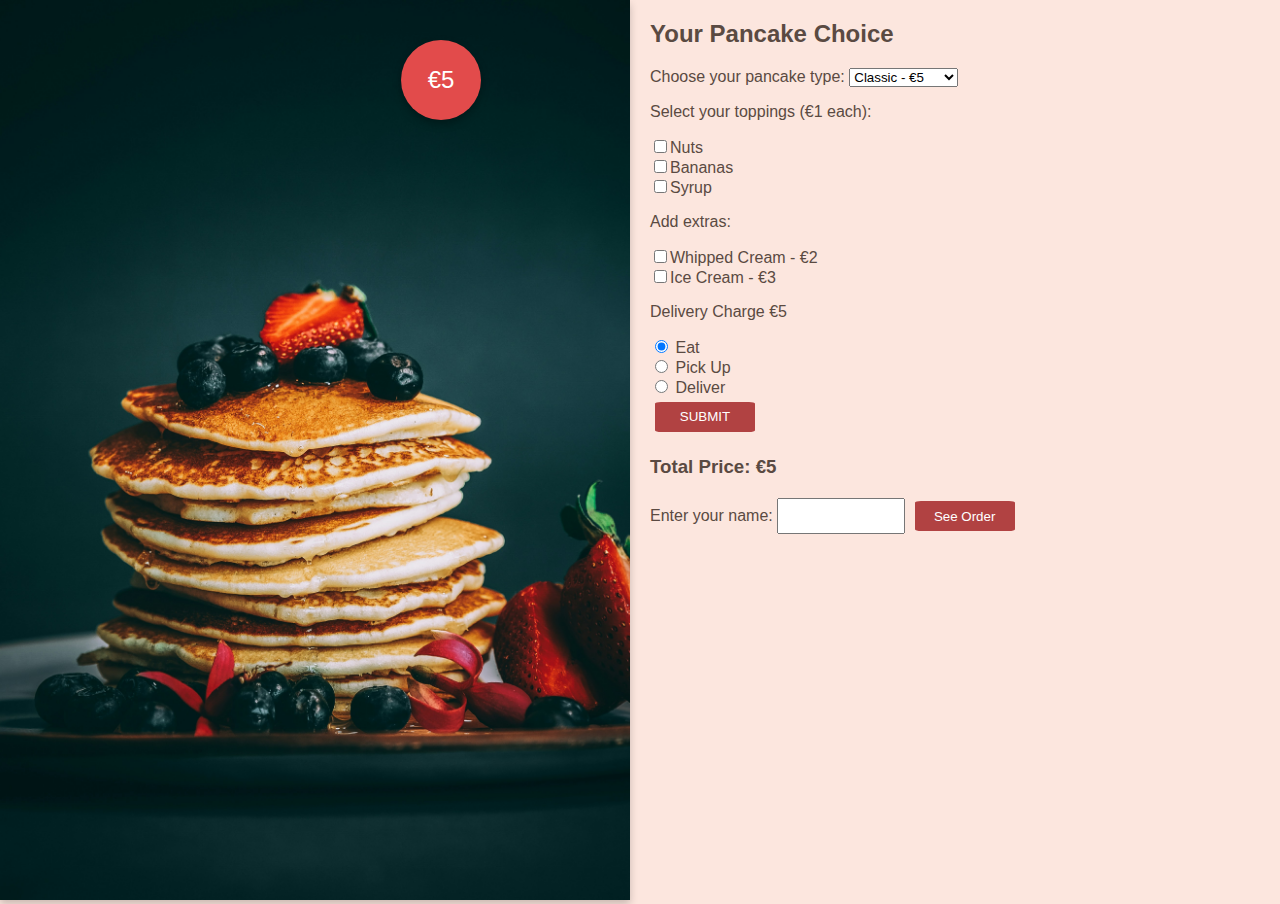
<file: pancake/index.html>
<!DOCTYPE html>
<html lang="en">
  <head>
    <meta charset="UTF-8" />
    <title>Pancake Special</title>
    <link rel="stylesheet" href="style.css" />
  </head>
  <body>
    <div class="container">
      <div class="image-container">
        <img src="./assets/images/pancake.jpeg" alt="Delicious pancakes" />
        <div class="price-banner"><span id="totalPrice">€5</span></div>
      </div>
      <div class="form-container">
        <h2>Your Pancake Choice </h2>
        <div class="customization-section">
          <label for="type">Choose your pancake type:</label>
          <select id="type">
            <option value="5">Classic - €5</option>
            <option value="6">Chocolate - €6</option>
            <option value="7">Blueberry - €7</option>
          </select>
        </div>
        <div class="customization-section">
          <p>Select your toppings (€1 each):</p>
          <input type="checkbox" id="nuts" value="1" name="topping" /><label for="nuts">Nuts</label><br />
          <input type="checkbox" id="bananas" value="1"  name="topping"/><label for="bananas">Bananas</label><br />
          <input type="checkbox" id="syrup" value="1" name="topping"/><label for="syrup">Syrup</label><br />
        </div>
        <div class="customization-section">
          <p>Add extras:</p>
          <input type="checkbox" id="whippedCream" value="2" name="extra" /><label for="whippedCream">Whipped Cream -
            €2</label><br />
          <input type="checkbox" id="iceCream" value="3" name="extra"/><label for="iceCream">Ice Cream - €3</label><br />
        </div>

        <div class="customization-section">
          <div>
            <p> Delivery Charge €5</p>
            <input type="radio" id="eat" name="choose" value="eat" checked />
            <label for="eat">Eat</label>
          </div>
          <div>
            <input type="radio" id="pickUp" name="choose" value="pickUp" />
            <label for="pickUp">Pick Up</label>
          </div>
          <div>
            <input type="radio" id="deliver" name="choose" value="5" />
            <label for="deliver">Deliver</label>
          </div>
          <button id="submit"> SUBMIT </button>
          <div class="price-display">
            <h3>Total Price: <span id="totalPrice">€5</span></h3>
          </div>
        </div>
        <div class="customization-section">
          <label for="userName">Enter your name: </label>
          <input type="text" id="userName" required/>

          <button id="seeOrder">See Order</button>
          <div class="placeOrder">
            
          </div>
        </div>
    </div>
    <script src="script.js"></script>
  </body>
</html>
</file>
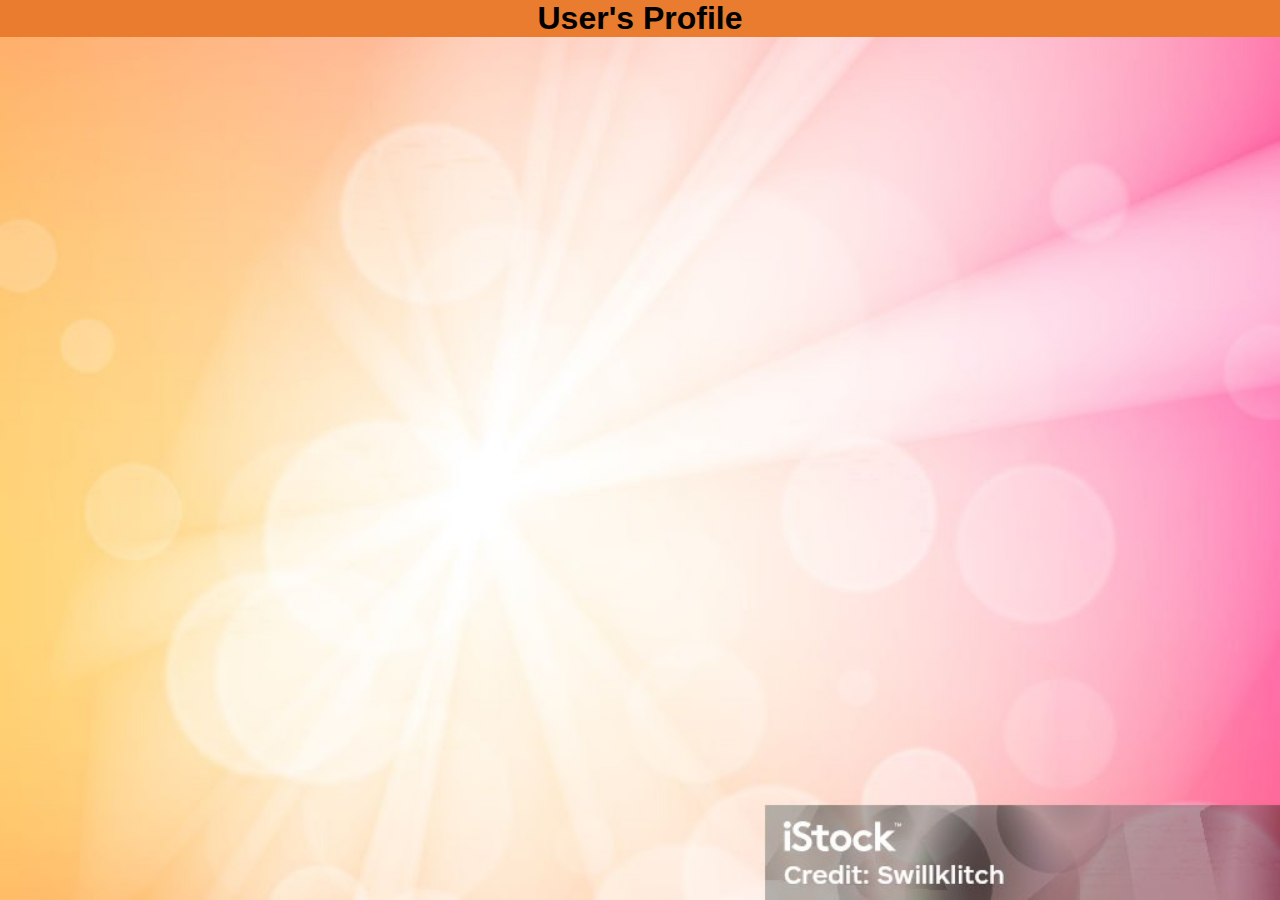
<file: persons/index.html>
<!DOCTYPE html>
<html lang="en">
<head>
    <meta charset="UTF-8">
    <meta name="viewport" content="width=device-width, initial-scale=1.0">
    <link rel="stylesheet" href="style.css">
    <title>Persons</title>
</head>
<body>
    <h1> User's Profile</h1>
    <div class="container">

    </div>
    <script src="main.js"></script>
</body>
</html>
</file>
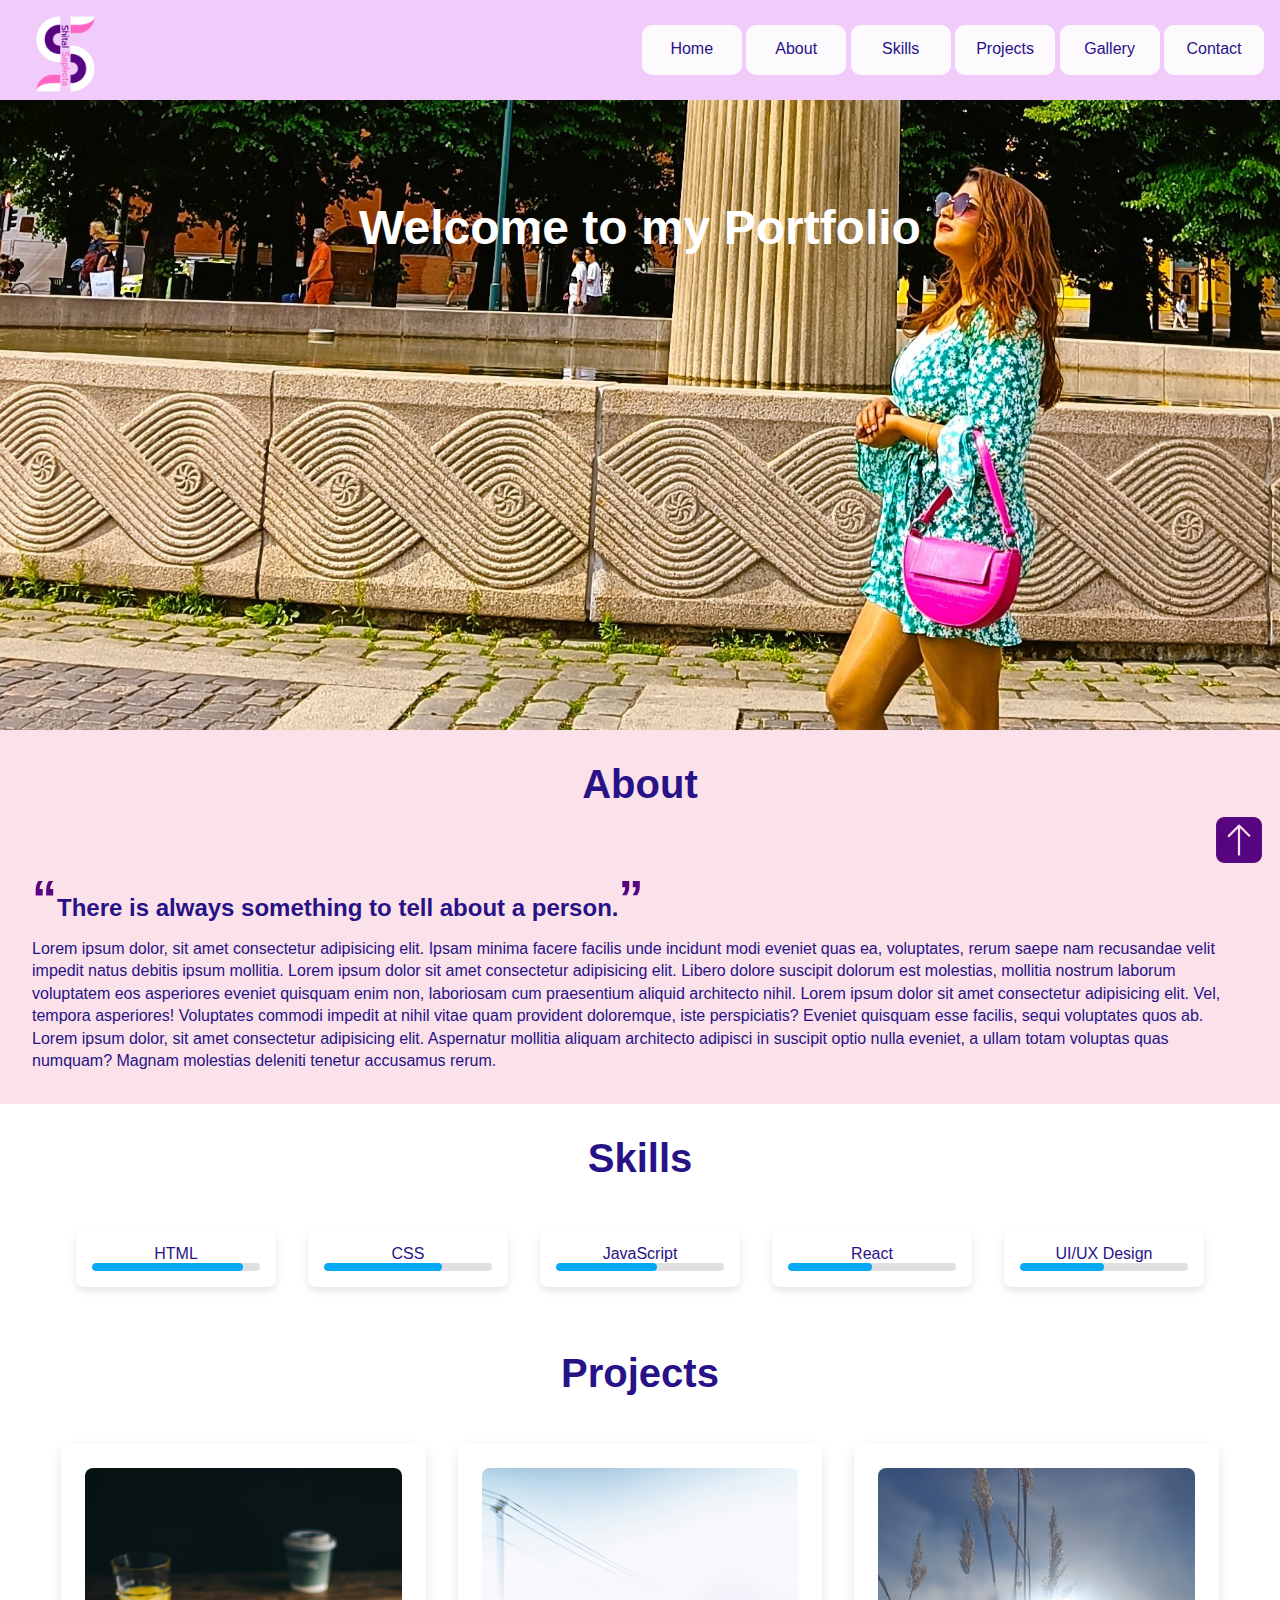
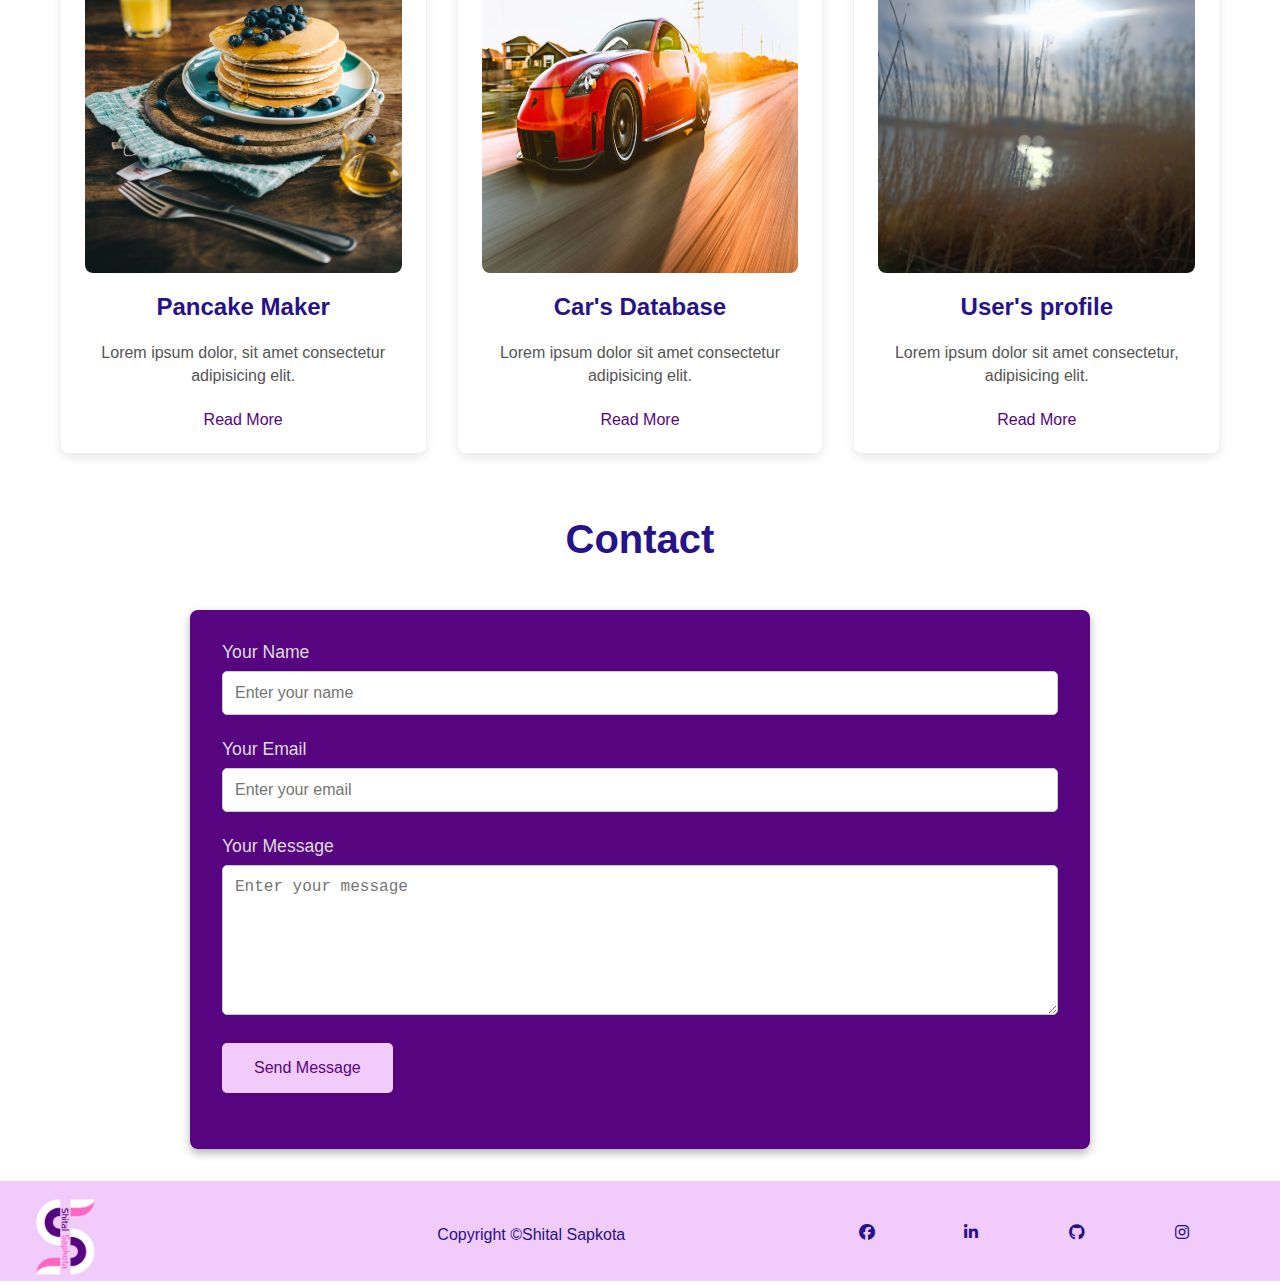
<file: portfolio/index.html>
<!DOCTYPE html>
<html lang="en">
<head>
    <meta charset="UTF-8">
    <meta name="viewport" content="width=device-width, initial-scale=1.0">
    <meta name="description" content="Shital Sapkota Portfolio">
    <link rel="stylesheet" href="https://cdnjs.cloudflare.com/ajax/libs/font-awesome/6.6.0/css/all.min.css">
    <link rel="shortcut icon" href="assets/image/favicon.png" type="image/x-icon">
    <link rel="stylesheet" href="style.css">
    <title>Shital Sapkota</title>
</head>
<body>
    <header> 
        <div class="logo">
            <a href="https://shitalsapkota.github.io/portfolio/index.html"><img src="assets/image/Shital.png" style="height: 100px; width: 100px;" alt="logo"></a>
        </div>
        <nav id="nav">
          <div class="mobile"><a href="javascript:void(0);" onclick="toggleMenu()"><i class="fa-solid fa-bars fa-2xl" style="color: #611089;"></i></a></div>
            <ul>
                <li><a href="https://shitalsapkota.github.io/portfolio/index.html">Home</a></li>
                <li><a href="#about">About</a></li>
                <li><a href="#skills">Skills</a></li>
                <li><a href="#project">Projects</a></li>
                <li><a href="gallery.html">Gallery</a></li>
                <li><a href="#contact">Contact</a></li>
            </ul>
        </nav>
    </header>
    <main>
        <!-- For home page -->
        <section id = "hero">
            <h2 class="hero-title">Welcome to my Portfolio</h2>
        </section>
        <!-- For Experience page -->
        <section id="about">
            <h2 class="about-title">About</h2>
            <blockquote>
                <h3>There is always something to tell about a person.</h3>
            </blockquote>
            <div class="aboutMe">
                <p>Lorem ipsum dolor, sit amet consectetur adipisicing elit. Ipsam minima facere facilis unde incidunt modi eveniet quas ea, voluptates, rerum saepe nam recusandae velit impedit natus debitis ipsum mollitia. Lorem ipsum dolor sit amet consectetur adipisicing elit. Libero dolore suscipit dolorum est molestias, mollitia nostrum laborum voluptatem eos asperiores eveniet quisquam enim non, laboriosam cum praesentium aliquid architecto nihil. Lorem ipsum dolor sit amet consectetur adipisicing elit. Vel, tempora asperiores! Voluptates commodi impedit at nihil vitae quam provident doloremque, iste perspiciatis? Eveniet quisquam esse facilis, sequi voluptates quos ab. Lorem ipsum dolor, sit amet consectetur adipisicing elit. Aspernatur mollitia aliquam architecto adipisci in suscipit optio nulla eveniet, a ullam totam voluptas quas numquam? Magnam molestias deleniti tenetur accusamus rerum. </p>
            </div>
            
        </section>

        <!-- For Skills -->
        <section id="skills">
            <h2 class="skills-title">Skills</h2>
            <div class="skills-container">
                <div class="skill">
                    <div class="skill-name">HTML</div>
                    <div class="progress-bar">
                        <div class="progress html"></div>
                    </div>
                </div>
                <div class="skill">
                    <div class="skill-name">CSS</div>
                    <div class="progress-bar">
                        <div class="progress css"></div>
                    </div>
                </div>
                <div class="skill">
                    <div class="skill-name">JavaScript</div>
                    <div class="progress-bar">
                        <div class="progress js"></div>
                    </div>
                </div>
                <div class="skill">
                    <div class="skill-name">React</div>
                    <div class="progress-bar">
                        <div class="progress react"></div>
                    </div>
                </div>
                <div class="skill">
                    <div class="skill-name">UI/UX Design</div>
                    <div class="progress-bar">
                        <div class="progress ui"></div>
                    </div>
                </div>
            </div>
        </section>

        <!-- For Project Page -->
        <section id="project">
            <h2 class="projects-title">Projects</h2>
            <div class="project-cards">
                
                <!-- Card 1 -->
                <div class="project-card">
                    <img src="assets/image/pancake.jpg" alt="Project 1" class="project-image" />
                    <h3 class="project-title">Pancake Maker</h3>
                    <p class="project-description">Lorem ipsum dolor, sit amet consectetur adipisicing elit.</p>
                    <a href="https://shitalsapkota.github.io/pancake/index.html" target="_blank" class="read-more">Read More</a>
                </div>
                
                <!-- Card 2 -->
                <div class="project-card">
                    <img src="assets/image/car.jpg" alt="Project 2" class="project-image" />
                    <h3 class="project-title">Car's Database</h3>
                    <p class="project-description">Lorem ipsum dolor sit amet consectetur adipisicing elit.</p>
                    <a href="https://shitalsapkota.github.io/cars/cars.html" target="_blank" class="read-more">Read More</a>
                </div>
                <!-- Card 3 -->
                <div class="project-card">
                    <img src="assets/gallery_images/pic1.jpeg" alt="Project 2" class="project-image" />
                    <h3 class="project-title">User's profile</h3>
                    <p class="project-description">Lorem ipsum dolor sit amet consectetur, adipisicing elit.</p>
                    <a href="https://shitalsapkota.github.io/persons/index.html" target="_blank" class="read-more">Read More</a>
                </div>
              
            </div>
            </div>

        </section>

        <!-- For Contact Page -->
        <section id="contact">
            <h2 class="contact-title">Contact</h2>
            <form class="contact-form">
                <div class="form-group">
                    <label for="name">Your Name</label>
                    <input type="text" id="name" name="name" placeholder="Enter your name" required>
                </div>
                <div class="form-group">
                    <label for="email">Your Email</label>
                    <input type="email" id="email" name="email" placeholder="Enter your email" required>
                </div>
                <div class="form-group">
                    <label for="message">Your Message</label>
                    <textarea id="message" name="message" placeholder="Enter your message" required></textarea>
                </div>
                <div class="form-group">
                    <button type="submit" class="submit-btn">Send Message</button>
                </div>
            </form>

        </section>

    </main>
    <footer>
        <div class="footer">
            <div class="logo">
                <img src="assets/image/Shital.png" style="height: 100px; width: 100px;" alt="logo">
            </div>
            <div class="copyright"><p>Copyright &copy;Shital Sapkota</p></div>
            <div class="social_media">
                <div>
                    <a href="" class="facebook"><i class="fa-brands fa-facebook"></i></a>
                </div>
                <div>
                    <a href="" class="linkedIn"><i class="fa-brands fa-linkedin-in"></i></a>
                </div> 
                <div>
                    <a href="" class="github"><i class="fa-brands fa-github"></i></a>
                </div>
                <div>
                    <a href="" class="instagram"><i class="fa-brands fa-instagram"></i></a>
                </div>  
            </div>
        </div>
        <button id="backTop"><img src="assets/image/backTop.png" alt=""></button>
    </footer>
    
    <script src="main.js" ></script>
    
</body>
</html>
</file>
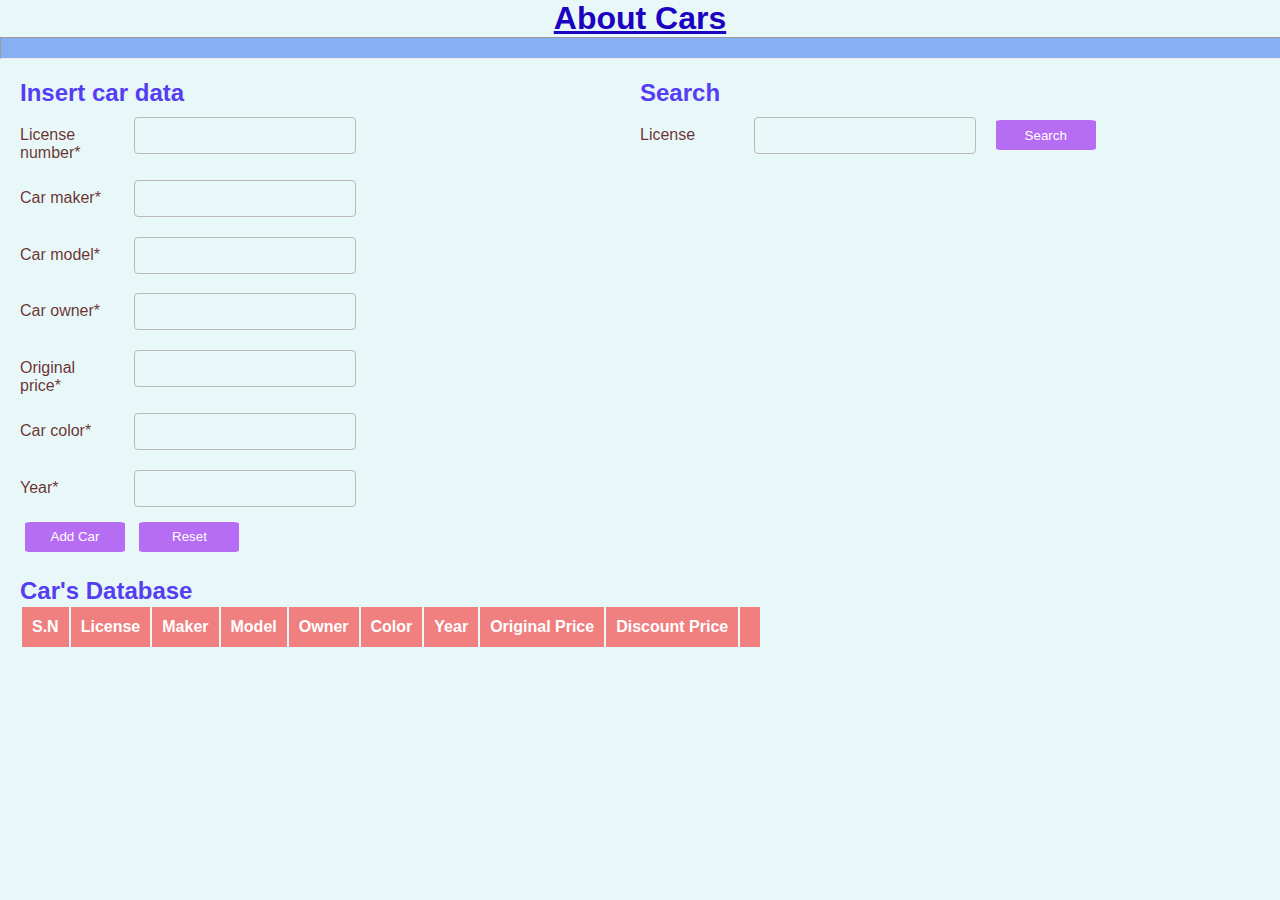
<file: cars/cars.html>
<!DOCTYPE html>
<html lang="en">
<head>
    <meta charset="UTF-8">
    <meta name="viewport" content="width=device-width, initial-scale=1.0">
    <link rel="stylesheet" href="cars.css" />
    <title>Cars</title>
</head>
<body>
    <h1> About Cars</h1>
    <hr>
    <main class="container">
      <div class="main-form">
        <h2> Insert car data </h2>
          <form id="car">
            <div class="form-car">
              <label for="plate">License number* </label>
              <input type="text" name="plate" id="plate" />
            </div>
            <div class="form-car">
              <label for="maker">Car maker* </label>
              <input type="text" name="maker" id="maker" />
            </div>
            <div class="form-car">
              <label for="model">Car model* </label>
              <input type="text" name="model" id="model" />
            </div>
            <div class="form-car">
              <label for="owner">Car owner* </label>
              <input type="text" name="owner" id="owner" />
            </div>
            <div class="form-car">
              <label for="price">Original price* </label>
              <input type="number" name="price" id="price" />
            </div>
            <div class="form-car">
              <label for="color">Car color* </label>
              <input type="text" name="color" id="color" />
            </div>
            <div class="form-car">
              <label for="year">Year*</label>
              <input type="number" name="year" id="year" />
            </div>
            <div class="form-car">
              <button type="submit">Add Car</button>
              <button type="reset">Reset</button>
            </div>
            
          </form>
          
      </div>
      <div class="search-form">
        <form id="searchCar">
          <h2>Search</h2>
          <label for="search">License</label>
          <input type="text" id="search" />
          <button type="submit">Search</button>
        </form>
        <div class="showData">
        
        </div>
      </div>
      <div class="aside">
        <aside>
          <h2>Car's Database</h2>
          <div class="car-data">
            <table class="car-table">
              <tr>
                <th>S.N</th>
                <th>License</th>
                <th>Maker</th>
                <th>Model</th>
                <th>Owner</th>
                <th>Color</th>
                <th>Year</th>
                <th>Original Price</th>
                <th>Discount Price</th>
                <th></th>
              </tr>      
            </table>
            </div>
         </aside>
      </div>
    </main>

  <script src="main.js"></script>
    
</body>
</html>
</file>
<file: pancake/style.css>
body {
  font-family: Verdana, Geneva, Tahoma, sans-serif;
  font-size: 16px;
  background-color: #fce6de;
  color: #5a4a42;
  justify-content: center;
  align-items: center;
  height: 100vh;
  margin: 0;
}

.container {
  display: flex;
  flex-wrap: wrap;
  align-items: flex-start;
  justify-content: center;
  width: 100%;
}

.image-container {
  flex: 1;
  position: relative;

}

.image-container img {
  width: 100%;
  object-fit: cover;
  box-shadow: 0 4px 8px rgba(0, 0, 0, 0.2);
  height: 100vh;
}

.form-container {
  flex: 1;
  padding: 0 0 0 20px;
}

.price-banner {
  position: absolute;
  top: 40px;
  left: 70%;
  transform: translateX(-50%);
  background-color: #e24b4b;
  color: white;
  border-radius: 50%;
  width: 80px;
  height: 80px;
  display: flex;
  justify-content: center;
  align-items: center;
  font-size: 24px;
  box-shadow: 0 4px 8px rgba(0, 0, 0, 0.3);
  transition: opacity 0.3s ease, background-color 0.5s ease, font-size 0.3s ease-in-out;
}

.fade-out {
  opacity: 0;
  background-color: #f8673b;
  font-size: 30px;
}

.fade-in {
  opacity: 1;
  background-color: #f48ec8;
  font-size: 30px;
}

.placeOrder {
  padding: 2px;
  margin: 2px;
}

.placeOrder h4{
  color: rgb(207, 59, 59);
}

#userName {
  width: 120px;
  height: 30px;
  font-size: 16px;
}

button {
  background-color: #b14242;
  border: none;
  width: 100px;
  height: 30px;
  font: bold;
  color: white;
  border-radius: 6%;
  margin: 5px;
}


@media only screen and (max-width:600px) {
  .container {
    flex-direction: column;
  }
  .form-container {
    width: 100%;
    height: 50vh; 
  }
  .image-container img {
    width: 100%; 
    height: auto;
  }
}
</file>
<file: persons/style.css>
* {
    padding: 0;
    margin: 0;
    box-sizing: border-box;
}

/* https://unsplash.com/backgrounds for background image */

body {
    background: url('assets/image/background.jpg') no-repeat;   
    background-size: cover;
    /*background-color: blanchedalmond;*/
    font-family: 'Segoe UI', Tahoma, Geneva, Verdana, sans-serif;

}

h1{
    text-align: center;
    background-color: rgb(233, 124, 46);
}

.container {
    display: flex;
    padding: 12px;   
    flex-wrap: wrap;
    gap: 20px;
    justify-content: center;
    margin-top: 50px;
}

.card {
    padding: 20px;
    height: 500px;
    width: 400px;  
    border: 4px solid rgb(244, 137, 44); 
    border-radius: 10px;
    transition: all 300ms ease-in-out;
   
}

.card:hover {
    box-shadow: 0 0 300px rgb(182, 221, 160) inset;
    background: rgb(151, 90, 142);
    transform: scale(1.05);
    cursor: pointer;
}

.card p {
    font-size: 18px;
    line-height: 10px;
    margin-top: 30px;

}

.card img {
    margin-left: auto;
    margin-right: auto;
    display: block;
    justify-self: center;
}
</file>
<file: portfolio/style.css>
* {
  margin: 0;
  padding: 0;
  box-sizing: border-box;
  overscroll-behavior: none;
  color: rgb(39, 18, 135)
}


html {
  scroll-behavior: smooth;
}


body {
  background-color: #fff;
  font-family: 'Trebuchet MS', 'Lucida Sans Unicode', 'Lucida Grande', 'Lucida Sans', Arial, sans-serif;
}

p {
  line-height: 1.4;
  padding-top: 5px;
}

header {
  display: flex;
  justify-content: space-between;
  height: 100px;
  padding: 1rem;
  position: sticky;
  align-items: center;
  background-color: #f1cbfa;
  top: 0;

}

nav ul li {
  list-style: none;
  display: inline-block;
  background-color: #fcfafd;
  height: 50px;
  width: 100px;
  text-align: center;
  padding: 15px;
  border-radius: 10px;
}

/* for mobile version menu */
.mobile {
  display: none;
}

/*  */

a {
  color: rgb(39, 18, 135);
}

a:link { 
  text-decoration: none; 
}

section {
  display: block;
  scroll-margin-top: 150px;
}

section, footer {
  padding: 2rem;

}

#hero {
  width: 100%;
  height: 70vh;
  background: url("assets/image/backgroundpic1.jpg") no-repeat center top/cover;
  /* filter: brightness(0.6); */
  padding: 100px 20px;
}
 
.hero-title {
  font-size: 3rem;
  color: white;
  text-align: center;
  margin: 0;
} 

/* About */
#about {
  background-color: #fbe1e9;
} 

.about-title {
  text-align: center;
  font-size: 2.5rem;
  margin-bottom: 3rem;
}

blockquote {
  border: none;
  margin-bottom: -30px;
  padding-top: 15px;
}

blockquote h3 {
  font-size: 24px;
}

blockquote h3:before {
  content: open-quote;
  font-weight: bold;
  font-size: 50px;
  color: #570481;
}

blockquote h3:after {
  content: close-quote;
  font-weight: bold;
  font-size: 50px;
  color: #570481;
}


.aboutMe {
  padding-top: 35px;

}
/*  */


/* Skills */

#skills {
  height: fit-content;
}

.skills-title {
  text-align: center;
  font-size: 2.5rem;
  margin-bottom: 3rem;
}

.skills-container {
  display: flex;
  flex-wrap: wrap;
  justify-content: center;
  gap: 2rem;
}

.skill {
  width: 200px;
  padding: 1rem;
  background-color: white;
  border-radius: 0.5rem;
  box-shadow: 0 4px 8px rgba(0, 0, 0, 0.1);
  text-align: center;
}

.progress-bar {
  height: 8px;
  width: 100%;
  background-color: #e0e0e0;
  border-radius: 4px;
  overflow: hidden;
}

.progress {
  height: 100%;
  width: 0;
  border-radius: 4px;
  transition: width 1s ease-in-out;
}

.skill:first-child .progress {
  width: 90%;
  background-color: #03a9f4;
}

.skill:nth-child(2) .progress {
  width: 70%;
  background-color: #03a9f4;
}

.skill:nth-child(3) .progress {
  width: 60%;
  background-color: #03a9f4;
}
.skill:nth-child(4) .progress {
  width: 50%;
  background-color: #03a9f4;
}

.skill:last-child .progress {
  width: 50%;
  background-color: #03a9f4;
}


/* Responsive skills */
@media (max-width: 768px) {
  .skills-container {
      flex-direction: column;
      align-items: center;
  }
}

@media (max-width: 480px) {
  .hero-title {
      font-size: 2rem;
  }
}

/*  */


/* projects */

#projects {
  padding: 4rem 2rem;
  background-color: #fbe1e9;
}

.projects-title {
  text-align: center;
  font-size: 2.5rem;
  margin-bottom: 3rem;
}

/* Project Cards */
.project-cards {
  display: flex;
  flex-wrap: wrap;
  gap: 2rem;
  justify-content: center;
}

.project-card {
  background-color: white;
  border-radius: 0.5rem;
  box-shadow: 0 4px 12px rgba(0, 0, 0, 0.1);
  width: 30%;
  height: 20%;
  padding: 1.5rem;
  text-align: center;
  transition: transform 0.3s ease, box-shadow 0.3s ease;
}

.project-card:hover {
  transform: translateY(-10px);
  box-shadow: 0 8px 16px rgba(0, 0, 0, 0.2);
}

.project-image {
  width: 100%;
  height: 45vh;
  border-radius: 0.5rem;
  margin-bottom: 1rem;
}

.project-title {
  font-size: 1.5rem;
  font-weight: bold;
  margin-bottom: 1rem;
}

.project-description {
  font-size: 1rem;
  color: #555;
  margin-bottom: 1.5rem;
}

.read-more {
  font-size: 1rem;
  color: #570481;
  text-decoration: none;
}

.read-more:hover {
  text-decoration: none;
  color: #81046a;
}


/* Responsiveness */
@media (max-width: 768px) {
  .projects {
      padding: 3rem 1rem;
  }

  .project-cards {
      flex-direction: column;
      gap: 1.5rem;
  }

  .project-card {
      width: 100%;
  }

  .project-image {
    width: 100%;
    height: 25vh;
    border-radius: 0.5rem;
    margin-bottom: 1rem;
  }
}

@media (max-width: 480px) {
  .projects-title {
    font-size: 2rem;
  }

  .project-title {
      font-size: 1.25rem;
  }

  .project-description {
      font-size: 0.875rem;
  }

  .read-more {
      font-size: 0.875rem;
  }
}


/* Gallery */

/* Image Grid */

#gallery {
  padding: 4rem 2rem;
  text-align: center;
}

.gallery-title {
  font-size: 2.5rem;
  margin-bottom: 2rem;
}

.image-grid {
  display: grid;
  grid-template-columns: repeat(3, 1fr);
  gap: 1rem;
}

.image-item img {
  width: 100%;
  height: auto;
  border-radius: 8px;
  box-shadow: 0 4px 8px rgba(0, 0, 0, 0.1);
  transition: transform 0.3s ease;
}


/* Contact */
#contact {
  height: fit-content;
}

.contact-title {
  text-align: center;
  font-size: 2.5rem; /* 40px */
  margin-bottom: 3rem;
}

.contact-form {
  display: flex;
  flex-direction: column;
  align-items: center;
  max-width: 900px;
  margin: 0 auto;
  background-color: #570481;
  padding: 2rem;
  border-radius: 8px;
  box-shadow: 0 4px 10px rgba(0, 0, 0, 0.3);
}

.form-group {
  width: 100%;
  margin-bottom: 1.5rem;
  text-align: left;
}

label {
  font-size: 1.1rem;
  color: #ddd;
  margin-bottom: 0.5rem;
  display: block;
}

input, textarea {
  width: 100%;
  padding: 0.75rem;
  font-size: 1rem;
  border-radius: 5px;
  border: 1px solid #ccc;
  background-color: #fff;
  color: #333;
  box-sizing: border-box;
}

input:focus, textarea:focus {
  outline: none;
}

textarea {
  resize: vertical;
  min-height: 150px;
}

.submit-btn {
  background-color: #f1cbfa;
  color: #570481;
  padding: 1rem 2rem;
  font-size: 1rem;
  border: none;
  border-radius: 5px;
  cursor: pointer;
  transition: background-color 0.3s ease;
}

.submit-btn:hover {
  background-color: #790881;
  color: white;
}

.submit-btn:active {
  background-color: #680085;
}


/* Footer */
footer {
  background-color: #f1cbfa;
  height: 100px;
  padding: 0;
  margin-left: 0;
}

.footer {
  display: flex;
  flex-wrap: wrap;
  justify-items: center;
  align-items: center;
  padding-left: 1rem;
}

.footer div {
  flex: 1;
}

.social_media {
  display: flex;
}

#backTop {
  position: fixed;
  right: 1rem;
  bottom: 2rem;
  border: none;
  background-color: transparent;
}


/* Media Responsive*/
@media screen and (min-width: 360px) and (max-width: 768px) {

  .mobile {
    display: inline-block;
  }

  nav ul {
    display: none;
  }

  nav ul.active {
      display: block;
      background-color: #f1cbfa;
      color: bisque;
      position: absolute;
      right: 0;
      width: 50%;   
  }

  ul.active li {
      display: block;
      margin: 2rem 2rem;
  }

  #hero {
    width: 100%;
    height: 50vh;
    padding: 100px 20px;
  }

  #projects {
    padding: 2rem 1rem;
  }

  .project-card {
      padding: 1rem;
  }

  .project-title {
      font-size: 1.25rem;
  }

  .project-description {
      font-size: 0.875rem;
  }

  .contact-form {
    width: 100%;
    padding: 1.5rem;
  }

  .footer {
    padding: 0;
    font-size: 12px;
  }

}
</file>
<file: cars/cars.css>
* {
  background-color: rgb(232, 247, 247);
  color: rgba(88, 20, 20, 0.874);
  font-family: Verdana, Geneva, Tahoma, sans-serif;
  margin: 0;
  padding: 0;
}

h1 {
  color: rgb(28, 3, 193);
  text-align: center;
  text-decoration: underline;
}

hr {
  height: 20px;
  width: 100%;
  background-color: rgb(134, 176, 243);
}

h2 {
  color: rgb(85, 61, 241);
  text-align: start;
}

.container {
  padding: 10px;
  margin: 10px;
  display: flex;
  flex-wrap: wrap;
  justify-content: space-between;
  align-items: start;
}

.search-form {
  flex: 1 1 50%;
}

.main-form {
  flex: 1 1 50%;
}

.aside {
  padding-top: 20px;
  flex: 1 1 100%;
}

input {
  padding: 0.625rem;
  margin: 0.62rem;
  border: 1px solid rgb(187, 184, 184);
  border-radius: 4px;
  width: 50%;
  max-width: 200px;
}

label {
  display: inline-flex;
  width: 100px;
  margin-bottom: 0.5rem;
}

table th, td {
  background-color: lightcoral;
  color: white;
  height: 20px;
  padding: 10px;

}


a {
  color: inherit;
  text-decoration: none;
}

button {
  background-color: rgb(182, 108, 243);
  border: none;
  width: 100px;
  height: 30px;
  font: bold;
  color: white;
  border-radius: 6%;
  margin: 5px;
}

.showData {
  font-size: 18px;
  color: red;
  box-sizing: border-box;
  padding-top: 20px;
}
.showData p,b{
  color: green;
  gap: 2px;
}

@media (max-width: 600px) {
  .search-form {
      flex: 1 1 100%; /* Stack items vertically on small screens */
  }
  .main-form {
    flex: 1 1 100%; /* Stack items vertically on small screens */
  }
  .aside {
    flex: 1 1 100%; /* Stack items vertically on small screens */
  }
  table {
    width: 100%;
  }

}
</file>
